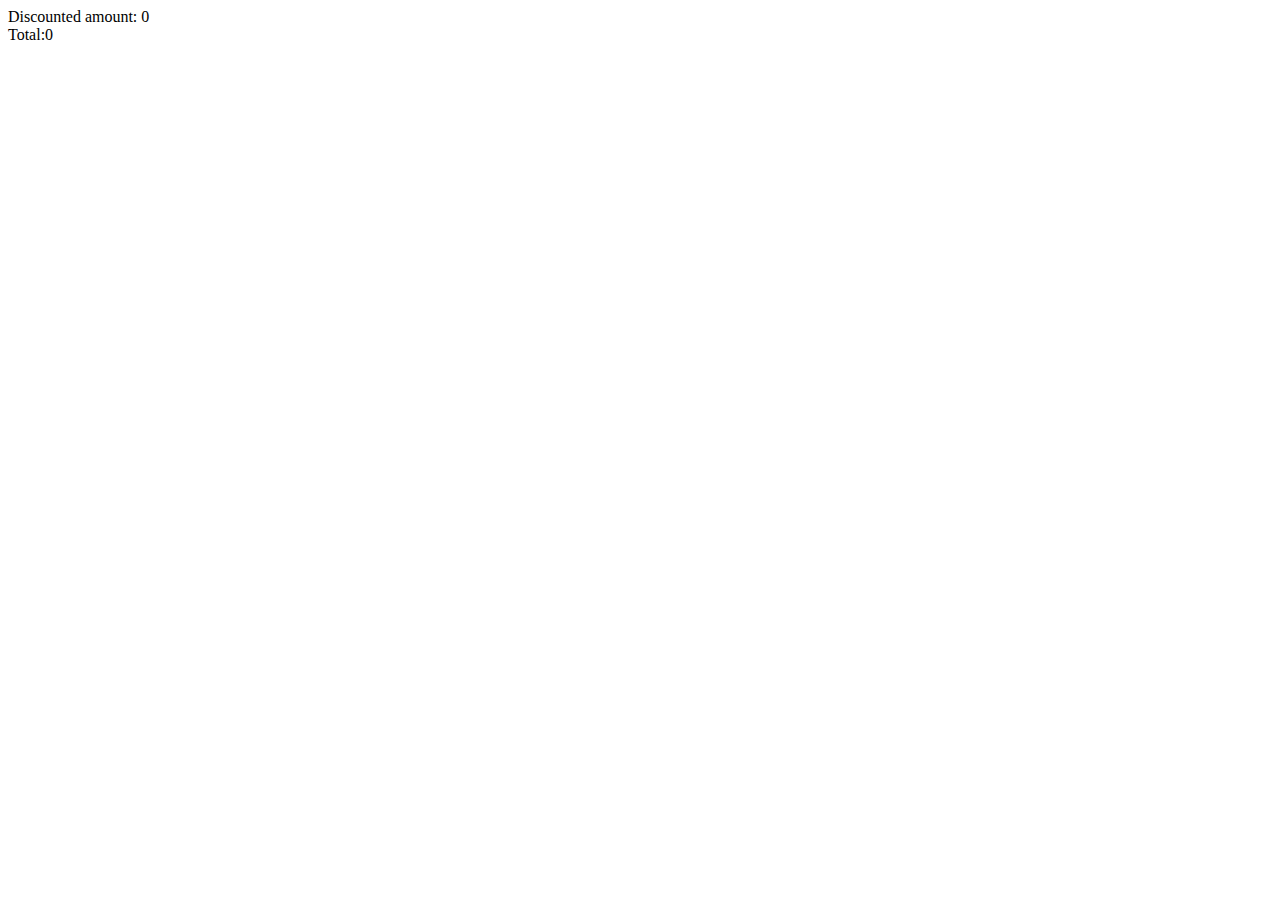
<file: index.html>
<!DOCTYPE html>
<html lang="en">
<head>
    <meta charset="UTF-8">
    <meta name="viewport" content="width=device-width, initial-scale=1.0">
    <title>1st Javascript App</title>
</head>
<body>
    
    
    <span>Discounted amount: </span>
    <span id="discount"></span>
    <div>Total:<span id="total"></span></div>
    <script src="Try.js">
 
    </script>
</body>
</html>
</file>
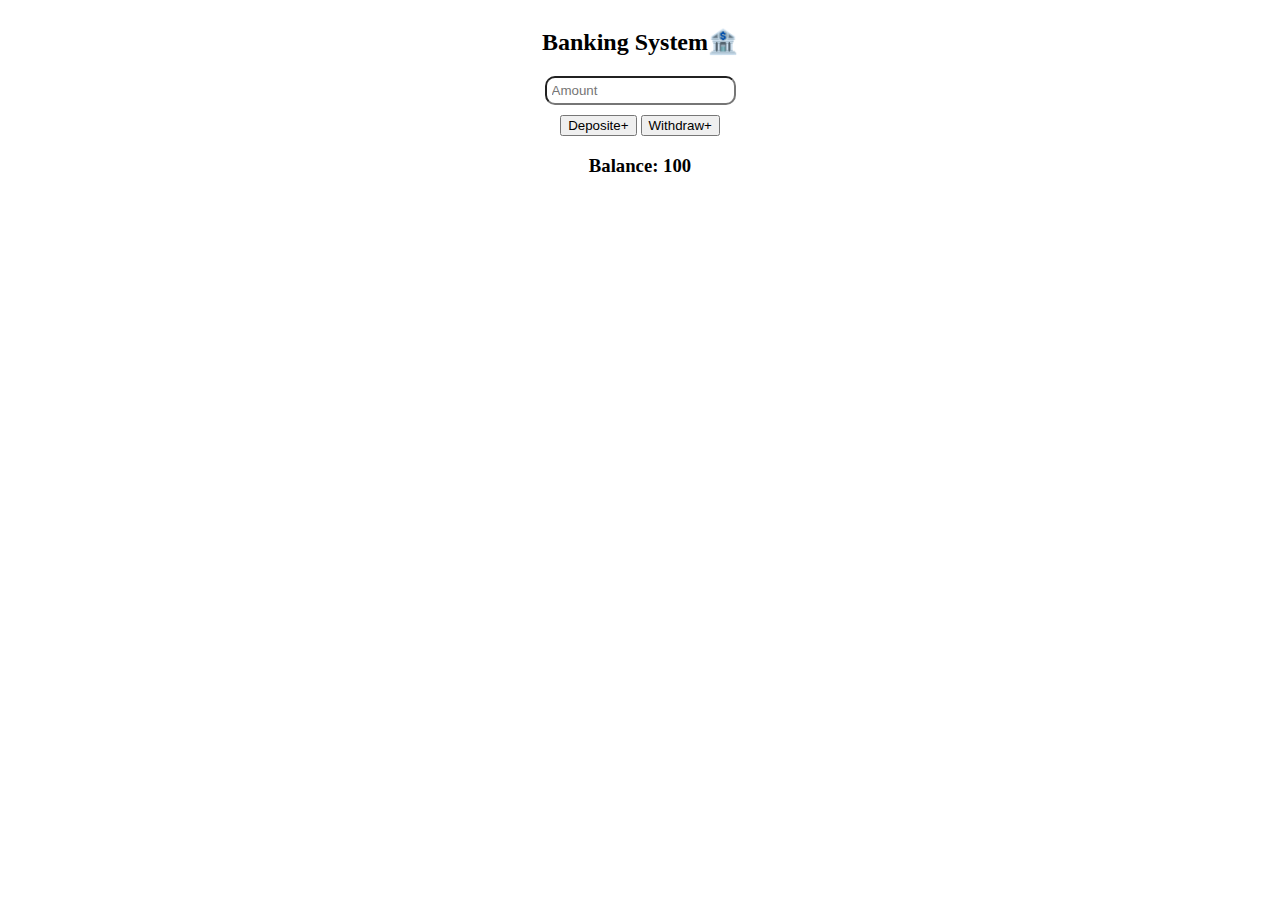
<file: D10/index.html>
<!DOCTYPE html>
<html lang="en">
<head>
    <style>
        #wrap{
            width: 100%;
            height: 100hv;
            display: flex;
            flex-direction: column;
            align-items: center;
        }
        
        #amount{
           
            margin-bottom: 10px;
            padding: 5px;
            border-radius: 10px;
        }
        
    </style>
    
    <title>Banking System</title>
</head>
<body>
    <div id="wrap">
        <h2>Banking System🏦</h2>
        <div id="input">
        <input type="text" id="amount" placeholder="Amount"></div>
        <div id="transaction">
            <button id="deposite" onclick="deposite()">Deposite+</button>
            <button id="withdraw" onclick="withdraw()">Withdraw+</button>
        </div>
        
            <h3>Balance: <span id="balance">0</span></h3>
            <div id="not"></div>
        

    </div>
    <script src="classPractice.js"></script>
</body>
</html>
</file>
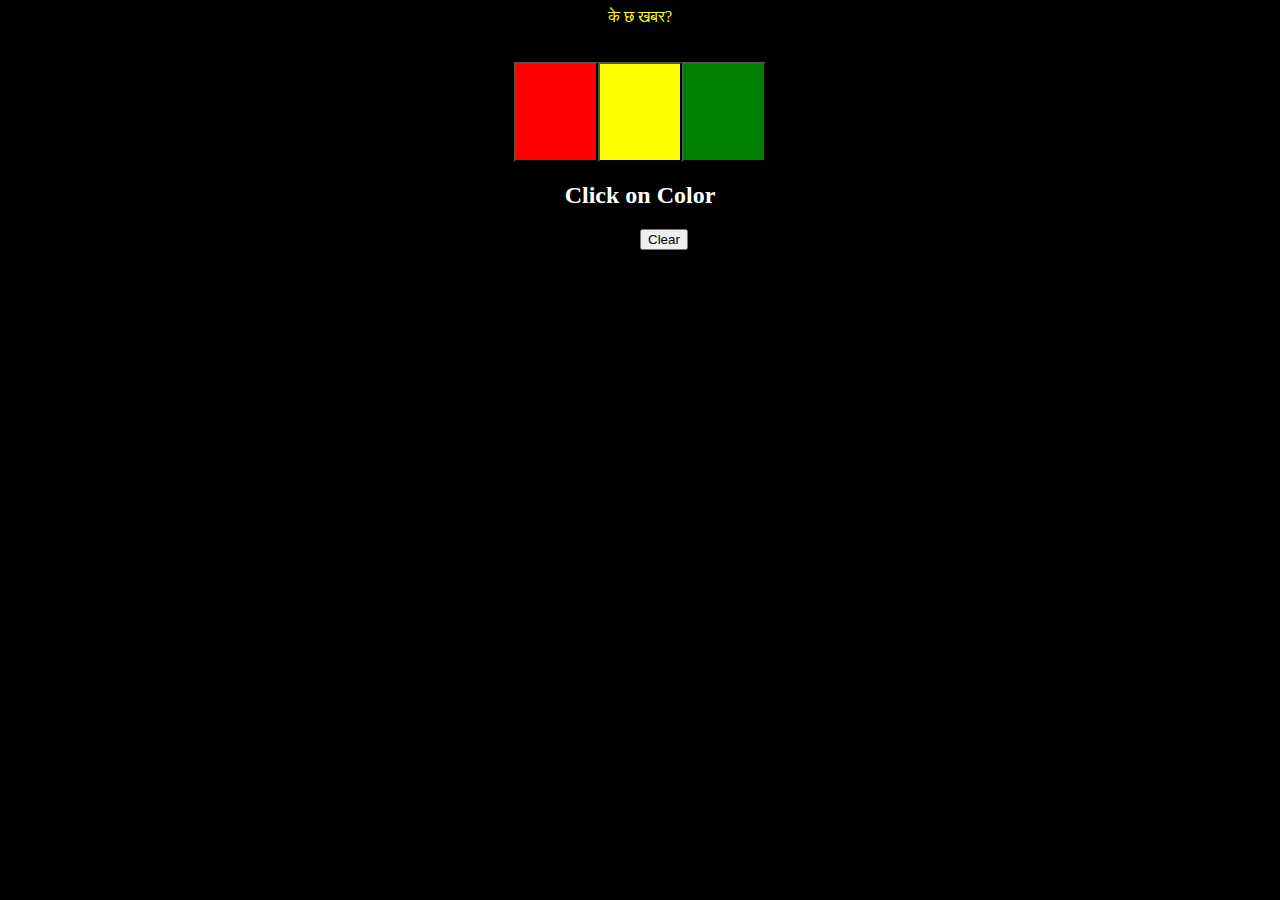
<file: D4/DOM Manipulation/index.html>
<!DOCTYPE html>
<html lang="en">

<head>
    <style>
        body {
            background-color: black;
            color: white;
        }
    </style>
    <title>DOM Manipulation</title>
</head>

<body>
   <div id="title" style="text-align: center;">
    <h2 >Who Are You?</h2>
</div><br><br>
<div style="margin-left: 40%; margin-right: 40% ; display: flex;">
<button class="colorSquare" id="red" value="red" style="height: 100px; width: 100px; background-color: red; align-content: center;"></button>
<button class="colorSquare" id="yellow" value="yellow" style="height: 100px; width: 100px; background-color: yellow; align-content: center;"></button>
<button class="colorSquare" id="green" value="green" style="height: 100px; width: 100px; background-color: green; align-content: center;"></button>

</div>
<h2 id="messages" style="display: grid; text-align: center;">Click on Color</h2>
<button id="clear" style="display: grid; margin-left: 50%; margin-right: 50% ">Clear</button>


    <script src="DOM.js"></script>
</body>

</html>
</file>
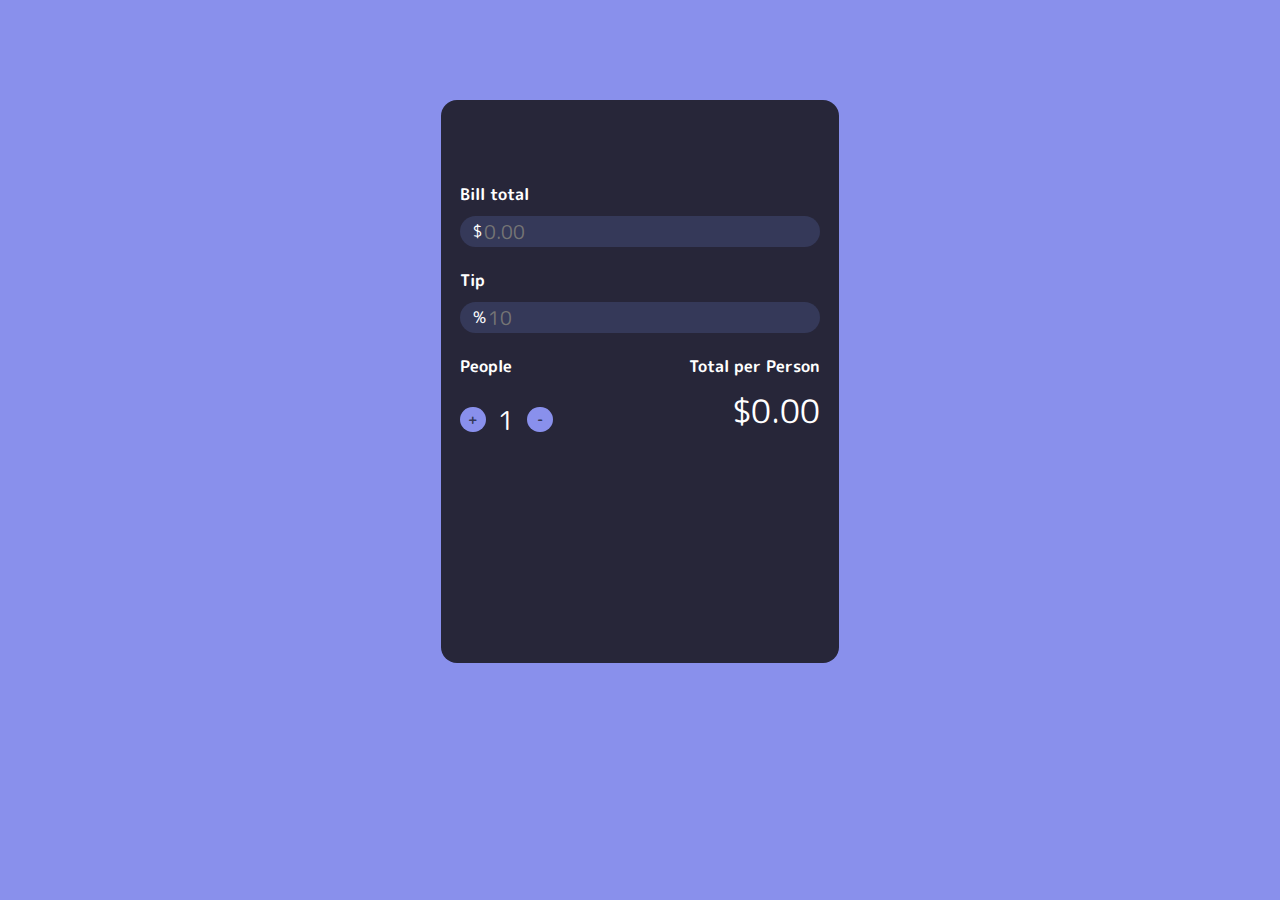
<file: D5/Tip Calculator App/index.html>
<!DOCTYPE html>
<html lang="en">

<head>
    <meta charset="UTF-8" />
    <link rel="preconnect" href="https://fonts.googleapis.com" />
    <link rel="preconnect" href="https://fonts.gstatic.com" crossorigin />
    <link href="https://fonts.googleapis.com/css2?family=M+PLUS+Rounded+1c:wght@500&display=swap" rel="stylesheet" />
    <link rel="stylesheet" href="style.css" type="text/css" />
    <title>Tip Calculator</title>
</head>

<body>
    <div class="wrapper">
        <div class="container" id="topContainer">
            <div class="title">Bill total</div>
            <div class="inputContainer">
                <span>$</span>
                <input onkeyup="calculateBill()" type="text" id="billTotalInput" placeholder="0.00" />
            </div>
        </div>
        <div class="container">
            <div class="title">Tip</div>
            <div class="inputContainer">
                <span>%</span>
                <input onkeyup="calculateBill()" type="text" id="tipInput" placeholder="10" />
            </div>
        </div>
        <div class="container" id="bottom">
            <div class="splitContainer">
                <div class="title">People</div>
                <div class="controls">
                    <span class="buttonContainer">
                        <button class="splitButton" onclick="increasePeople()">
                            <span class="buttonText">+</span>
                        </button>
                    </span>
                    <span class="splitAmount" id="numberOfPeople">1</span>
                    <span class="buttonContainer">
                        <button class="splitButton" id="decrease">
                            <span class="buttonText">-</span>
                        </button>
                    </span>
                </div>
            </div>
            <div class="totalContainer">
                <div class="title">Total per Person</div>
                <div class="total" id="perPersonTotal">$0.00</div>
            </div>
        </div>
    </div>

    <script type="text/javascript" src="tipCalculator.js"></script>
</body>

</html>
</file>
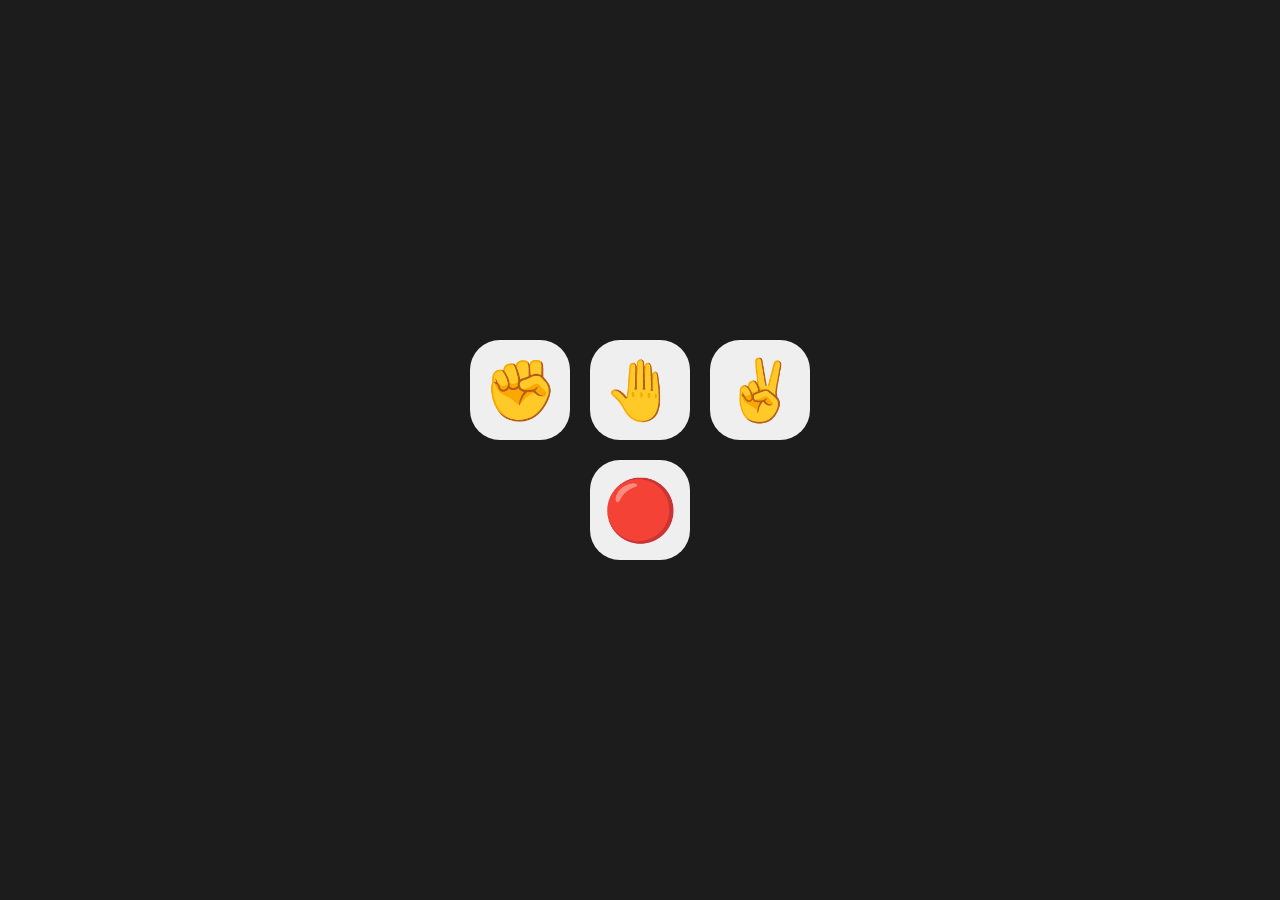
<file: D6/Rock, paper, scissor game/index.html>
<!DOCTYPE html>
<html>

<head>
  <meta charset="utf-8">
  <meta name="viewport" content="width=device-width">
  <title>Rock Paper</title>
  <link href="style.css" rel="stylesheet" type="text/css" />
</head>

<body>
  <div class="wrapper">
  <div class="buttons">
    <button class="rpsButton" value="Rock" id="rock">✊</button>
    <button class="rpsButton" value="Paper" id="paper">🤚</button>
    <button class="rpsButton" value="Scissors" id="scissors">✌</button>
  </div>
  <div class="resultContainer">
  <div id="player-score"></div>
  <div id="hands"></div>
  <div id="result"></div>
  <button id='endGameButton' >🔴</button>
  </div>
  </div>
  
  <script src="script.js"></script>
</body>

</html>
</file>
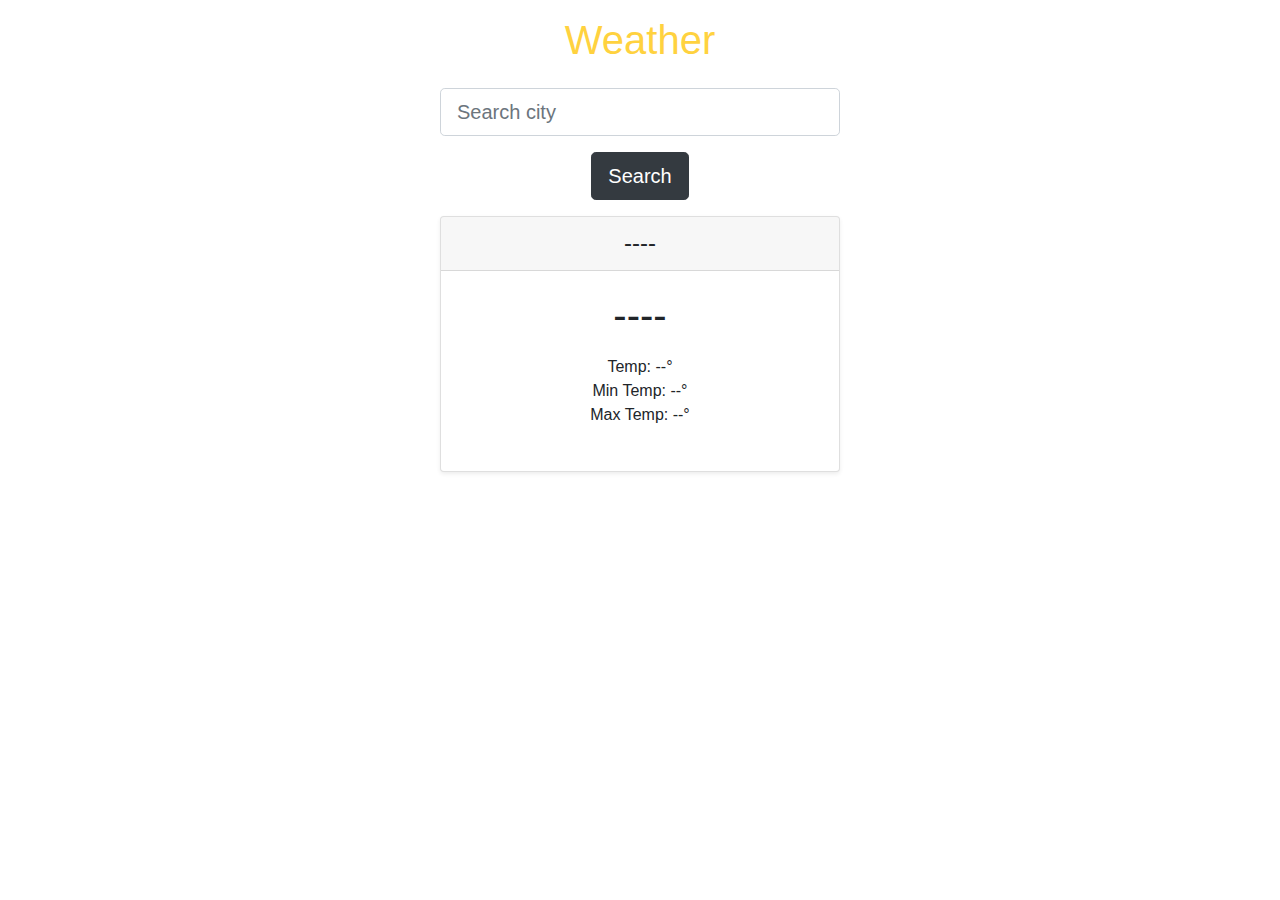
<file: D9/Weather App/index.html>
<!DOCTYPE html>
<html>
<head>
    <title>Weather App</title>
    <link rel="stylesheet" href="https://stackpath.bootstrapcdn.com/bootstrap/4.3.1/css/bootstrap.min.css" integrity="sha384-ggOyR0iXCbMQv3Xipma34MD+dH/1fQ784/j6cY/iJTQUOhcWr7x9JvoRxT2MZw1T" crossorigin="anonymous">
    <link rel="stylesheet" type="text/css" href="style.css">
    
</head>
<body class="text-center">
    <main>
        <h1 class="banner p-3">Weather</h1>
        <div class="form-group">
            <input id="cityinput" class="form-control form-control-lg" type="text" placeholder="Search city">
        </div>
        <button type="button" onclick="getCityName()" class="btn btn-lg btn-dark">Search</button>
        <div id="weatheroutput" class="mt-3">
          <div class="card-deck mb-3 text-center">
              <div class="card mb-4 shadow-sm">
                <div class="card-header">
                  <h4 id="cityname" class="my-0 font-weight-normal">----</h4>
                </div>
                <div class="card-body">
                  <h1 id="weathertype" class="card-title">----</h1>
                  <ul class="list-unstyled mt-3 mb-4">
                    <li>Temp: <span id="temp">--</span>°</li>
                    <li>Min Temp: <span id="mintemp">--</span>°</li>
                    <li>Max Temp: <span id="maxtemp">--</span>°</li>
                  </ul>
                </div>
              </div>
          </div>
        </div>
    </main>
    <script src="script.js"></script>
</body>
</html>
</file>
<file: D5/Tip Calculator App/style.css>
* {
    font-family: 'M PLUS Rounded 1c', Avenir Next, Helvetica, sans-serif;
    color: white;
  }
  
  body {
    background: #8990ec;
  }
  
  .wrapper {
    height: 525px;
    width: 360px;
    color: white;
    background: #272639;
    border-radius: 1rem;
    padding: 1.2rem;
    margin: 100px auto;
  }
  
  #topContainer {
    margin-top: 4rem;
  }
  
  .container {
    margin-top: 1.4rem;
  }
  
  .title {
    font-weight: bold;
    margin-bottom: 0.6rem;
  }
  
  .inputContainer {
    background: #353959;
    border-radius: 1.4rem;
    padding: 0 0.8rem;
    display: flex;
    align-items: center;
  }
  
  #billTotalInput,
  #tipInput {
    font-size: 1.2rem;
    background: none;
    border: none;
    outline: none;
    padding: none;
  }
  
  .buttonContainer {
    background: #8990ec;
    display: grid;
    place-items: center;
    width: 1.6rem;
    height: 1.6rem;
    border-radius: 50%;
  }
  
  .splitButton {
    background: none;
    border: none;
  }
  
  .controls {
    display: flex;
    align-items: center;
  }
  
  .splitButton {
    font-size: 0.8rem;
    font-weight: bold;
    display: grid;
    place-items: center;
  }
  
  .buttonText {
    color: #353959 !important;
  }
  
  .splitAmount {
    font-size: 1.6rem;
    margin: 0.8rem;
  }
  
  #bottom {
    display: flex;
    justify-content: space-between;
  }
  
  .totalContainer {
    display: flex;
    flex-direction: column;
    align-items: end;
  }
  
  .total {
    font-size: 2rem;
  }
</file>
<file: D6/Rock, paper, scissor game/style.css>
*{
    margin: 0;
    padding: 0;
    box-sizing: border-box;
}

html,body{
    width: 100%;
    height: 100%;
}
.wrapper{
    background: #1c1c1c;
    color: white;
    width: 100%;
    height: 100%;
    display: flex;
    align-items: center;
    justify-content: center;
    flex-direction: column;
}
.buttons{
    display: flex;
    gap: 20px;
}

button{
    height: 100px;
    width: 100px;
    font-size: 60px;
    border-radius: 30px;
    border: none;
    
}
.resultContainer {
    font-size: 2rem;
    text-align: center;
    margin-top: 20px;
  }
</file>
<file: D9/Weather App/style.css>
#cityinput, #weatheroutput {
    max-width: 400px;
    margin: 0 auto;
}
  
.banner {
    color: #FFD23F;
    font-family: sans-serif;
}
</file>
